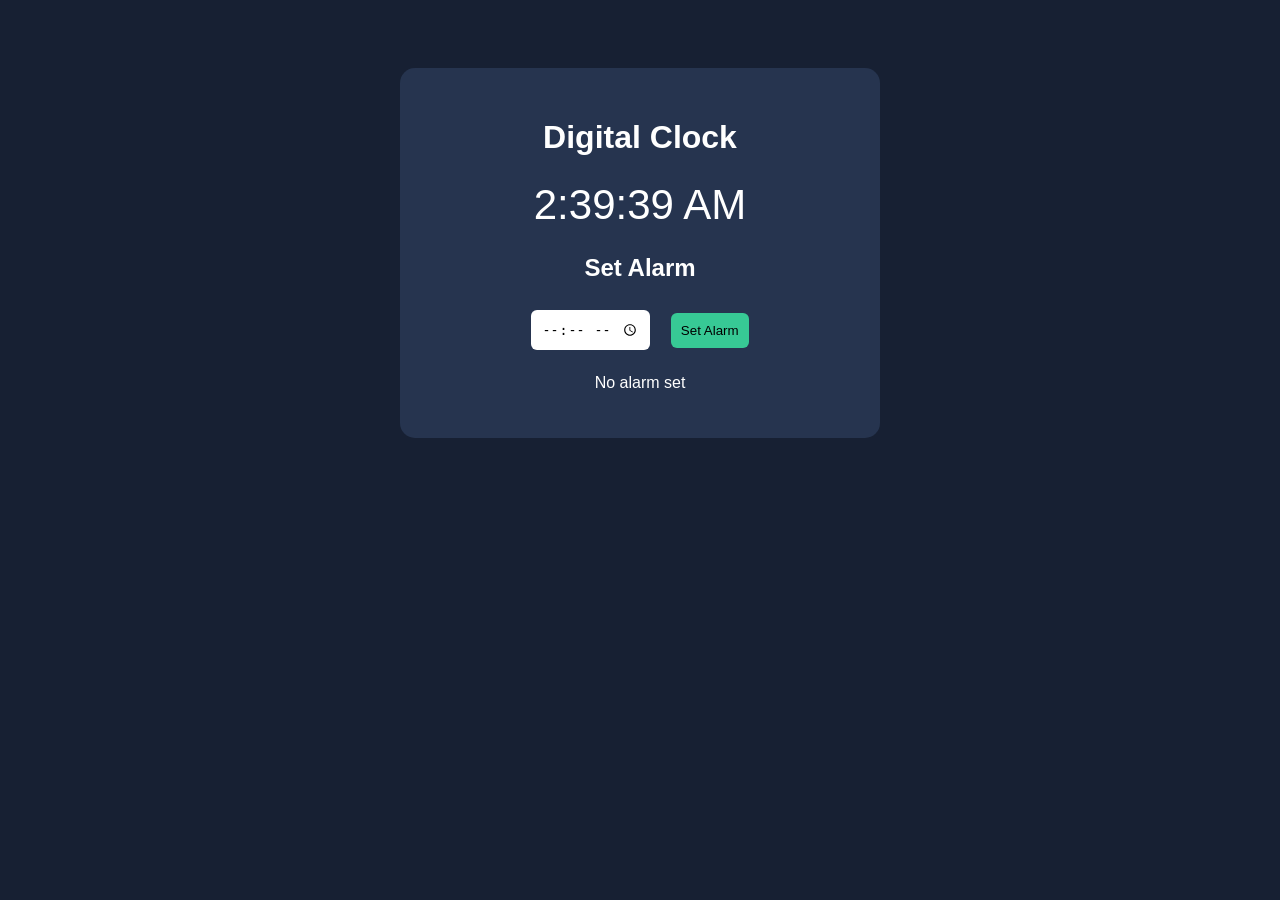
<file: clock-alarm.html>
<!DOCTYPE html>
<html lang="en">
<head>
  <meta charset="UTF-8">
  <meta name="viewport" content="width=device-width, initial-scale=1.0">
  <title>Digital Clock & Alarm</title>
  <style>
    body {
      font-family: Arial, sans-serif;
      text-align: center;
      background: #172033;
      color: white;
      padding: 60px 15px;
    }
    .container {
      max-width: 420px;
      margin: auto;
      padding: 30px;
      background: #26344f;
      border-radius: 15px;
    }
    #clock {
      font-size: 42px;
      margin: 25px 0;
    }
    input, button {
      padding: 10px;
      margin: 8px;
      border-radius: 6px;
      border: none;
    }
    button {
      cursor: pointer;
      background: #37c995;
    }
  </style>
</head>
<body>
  <div class="container">
    <h1>Digital Clock</h1>
    <div id="clock">00:00:00</div>
    <h2>Set Alarm</h2>
    <input type="time" id="alarmTime" required>
    <button onclick="setAlarm()">Set Alarm</button>
    <p id="message">No alarm set</p>
  </div>

  <script>
    let alarmTime = "";
    let alarmTriggered = false;

    function updateClock() {
      const now = new Date();
      const time = now.toLocaleTimeString();
      document.getElementById("clock").textContent = time;

      const currentTime =
        String(now.getHours()).padStart(2, "0") + ":" +
        String(now.getMinutes()).padStart(2, "0");

      if (alarmTime && currentTime === alarmTime && !alarmTriggered) {
        alarmTriggered = true;
        alert("Alarm! Time to wake up!");
      }
    }

    function setAlarm() {
      alarmTime = document.getElementById("alarmTime").value;
      alarmTriggered = false;

      document.getElementById("message").textContent =
        alarmTime ? "Alarm set for " + alarmTime : "Please select a time";
    }

    updateClock();
    setInterval(updateClock, 1000);
  </script>
</body>
</html>
</file>
